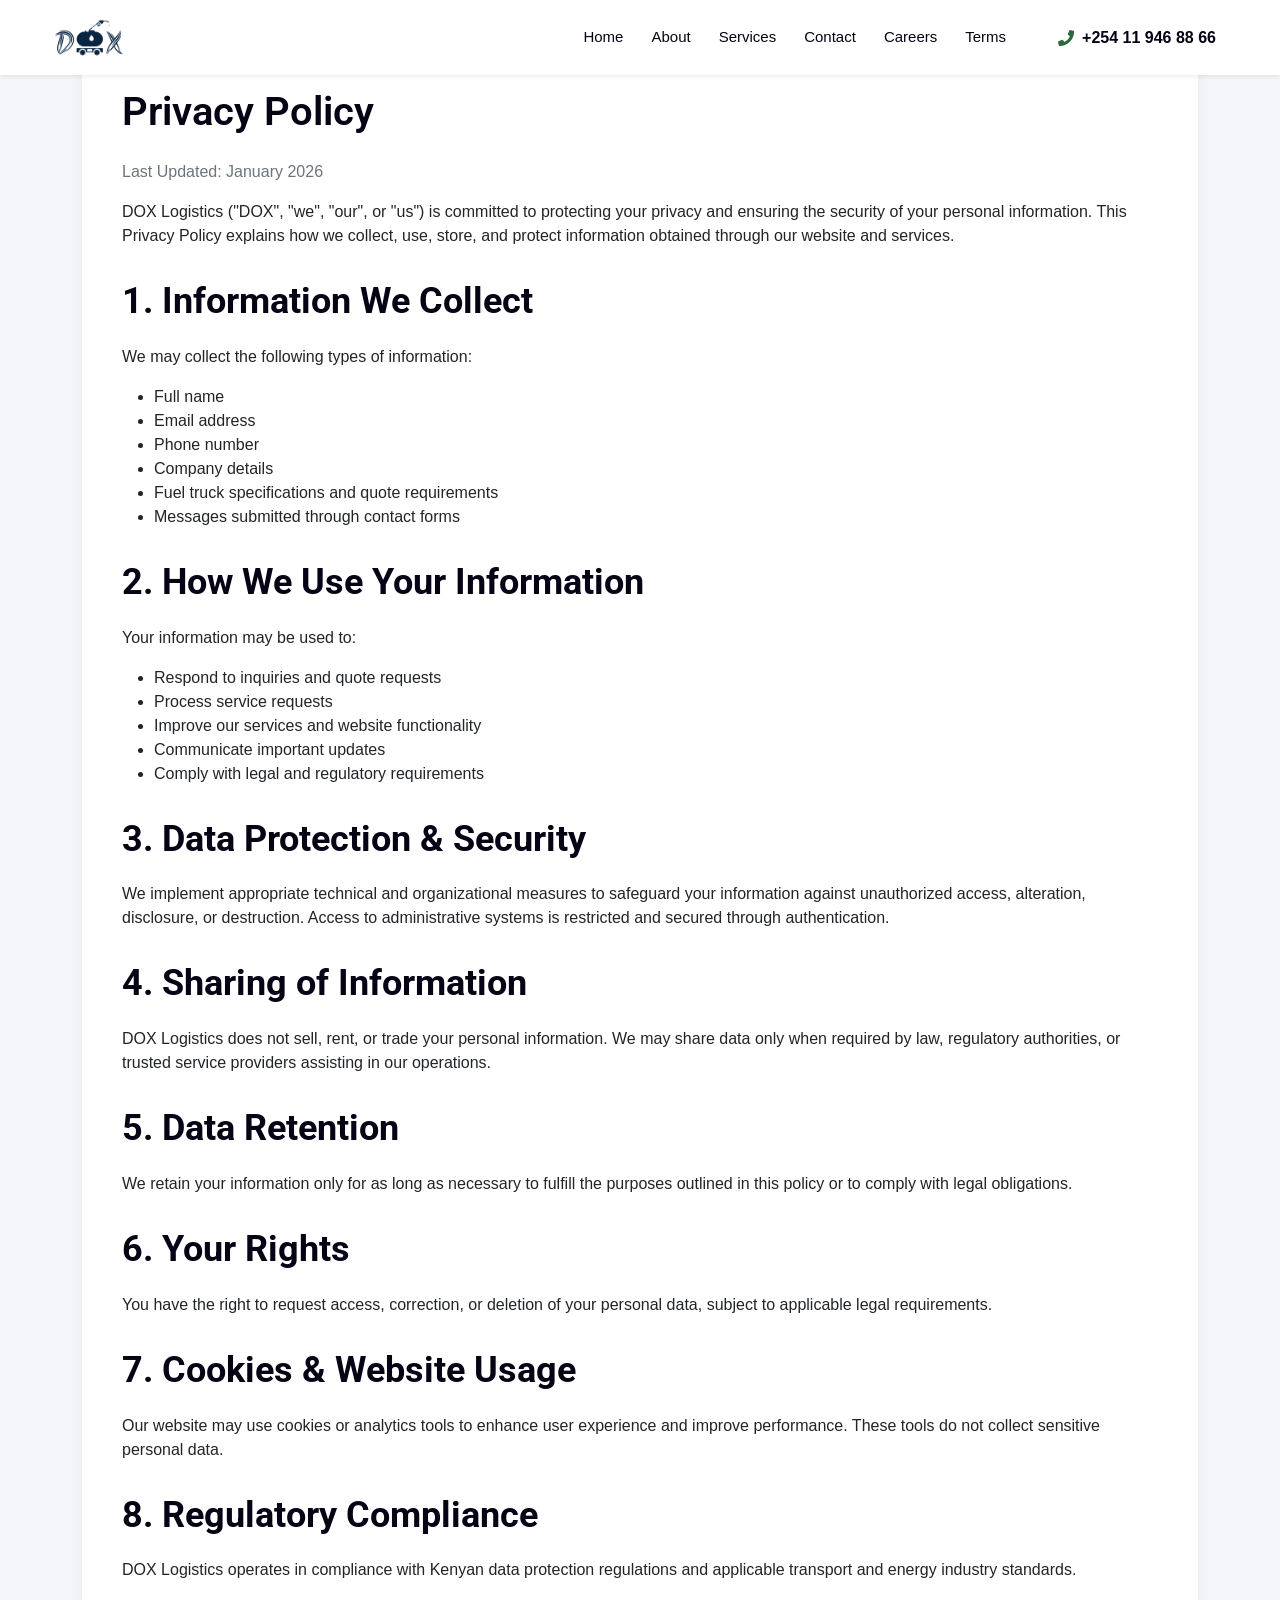
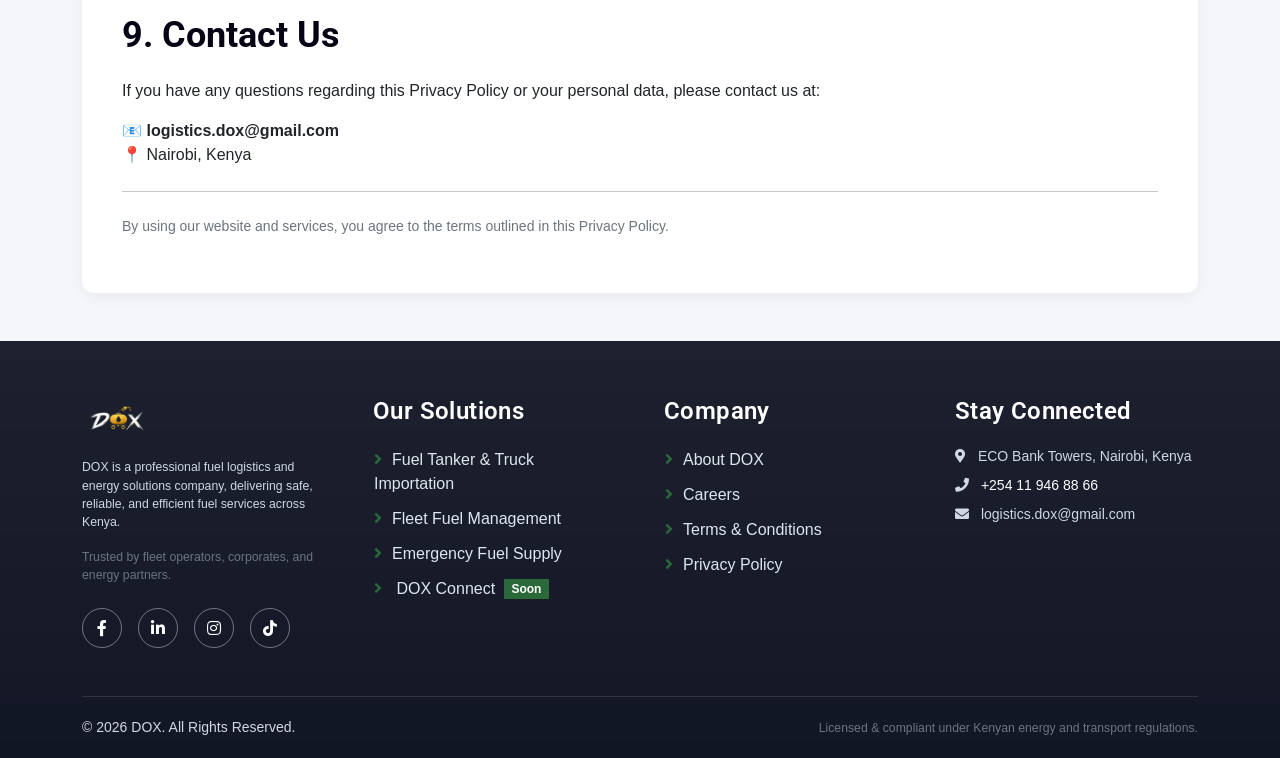
<file: privacy.html>
<!DOCTYPE html>
<html lang="en">
<head>
<meta charset="UTF-8">
<title>Privacy Policy | DOX Logistics</title>
<meta name="viewport" content="width=device-width, initial-scale=1.0">

<link href="css/bootstrap.min.css" rel="stylesheet">
<head>
<meta charset="UTF-8">
<meta name="viewport" content="width=device-width, initial-scale=1.0">
<title>Careers | DOX Logistics</title>
<link href="css/bootstrap.min.css" rel="stylesheet">
<link rel="stylesheet" href="https://cdnjs.cloudflare.com/ajax/libs/font-awesome/6.5.0/css/all.min.css">

<style>
body { background: #f4f6f9; }
.job-card { border-left: 4px solid #0d6efd; transition: transform 0.2s; }
.job-card:hover { transform: translateY(-5px); box-shadow: 0 5px 15px rgba(0,0,0,0.1);}
.job-title { font-weight: 600; font-size: 1.2rem; }
.job-meta { font-size: 0.9rem; color: #6c757d; }
.apply-btn { transition: all 0.2s; }
.apply-btn:hover { transform: translateY(-2px); }
</style>
 <!-- Favicon -->
    <link href="img/DOX favicon.png" rel="icon">
        <link rel="stylesheet" href="https://cdnjs.cloudflare.com/ajax/libs/font-awesome/6.5.0/css/all.min.css">


    <!-- Google Web Fonts -->
    <link rel="preconnect" href="https://fonts.googleapis.com">
    <link rel="preconnect" href="https://fonts.gstatic.com" crossorigin>
    <link href="https://fonts.googleapis.com/css2?family=Inter:wght@400;600&family=Roboto:wght@500;700&display=swap" rel="stylesheet">

    <!-- Icon Font Stylesheet -->
    <link href="https://cdnjs.cloudflare.com/ajax/libs/font-awesome/5.10.0/css/all.min.css" rel="stylesheet">
    <link href="https://cdn.jsdelivr.net/npm/bootstrap-icons@1.4.1/font/bootstrap-icons.css" rel="stylesheet">

    <!-- Libraries Stylesheet -->
    <link href="lib/animate/animate.min.css" rel="stylesheet">
    <link href="lib/owlcarousel/assets/owl.carousel.min.css" rel="stylesheet">

    <!-- Customized Bootstrap Stylesheet -->
    <link href="css/bootstrap.min.css" rel="stylesheet">

    <!-- Template Stylesheet -->
    <link href="css/style.css" rel="stylesheet">
</head>
<style>
body {
    background: #f4f6f9;
    font-family: 'Segoe UI', sans-serif;
}

.privacy-section {
    background: #fff;
    padding: 40px;
    border-radius: 12px;
    box-shadow: 0 4px 15px rgba(0,0,0,0.05);
}

h1, h4 {
    font-weight: 600;
}

.section-title {
    margin-top: 30px;
}

.footer-note {
    font-size: 14px;
    color: #6c757d;
}
</style>
</head>

<body>

<!-- NAVBAR -->
<!-- Navbar Start -->
<nav class="navbar navbar-expand-lg bg-white navbar-light shadow-sm fixed-top p-0">
    <div class="container-fluid px-4 px-lg-5">
        <!-- Brand / Logo -->
        <a href="index.html" class="navbar-brand d-flex align-items-center">
            <img src="img/DOX LOGO.png" alt="DOX Logo" class="navbar-logo" style="height:50px;">
        </a>

        <!-- Toggler -->
        <button type="button" class="navbar-toggler" data-bs-toggle="collapse" data-bs-target="#navbarCollapse">
            <span class="navbar-toggler-icon"></span>
        </button>

        <!-- Navbar Links -->
        <div class="collapse navbar-collapse" id="navbarCollapse">
            <div class="navbar-nav ms-auto align-items-lg-center">
                <a href="index.html" class="nav-item nav-link">Home</a>
                <a href="index.html#about" class="nav-item nav-link">About</a>
                <a href="service.html" class="nav-item nav-link">Services</a>
                <a href="contact.html" class="nav-item nav-link">Contact</a>
                <a href="careers.html" class="nav-item nav-link">Careers</a>
                <a href="terms.html" class="nav-item nav-link">Terms</a>
            </div>

            <!-- Phone CTA and Admin Button -->
            <div class="d-none d-lg-flex align-items-center ms-4">
                <i class="fa fa-phone text-primary me-2"></i>
                <a href="tel:+254119468866" class="fw-bold text-dark text-decoration-none me-3">
                    +254 11 946 88 66
                </a>
            </div>
           
        </div>
    </div>
</nav>

<div class="container my-5">
    <div class="privacy-section">

        <h1 class="mb-4">Privacy Policy</h1>
        <p class="text-muted">Last Updated: January 2026</p>

        <p>
            DOX Logistics ("DOX", "we", "our", or "us") is committed to protecting 
            your privacy and ensuring the security of your personal information. 
            This Privacy Policy explains how we collect, use, store, and protect 
            information obtained through our website and services.
        </p>

        <!-- Section 1 -->
        <h4 class="section-title">1. Information We Collect</h4>
        <p>We may collect the following types of information:</p>
        <ul>
            <li>Full name</li>
            <li>Email address</li>
            <li>Phone number</li>
            <li>Company details</li>
            <li>Fuel truck specifications and quote requirements</li>
            <li>Messages submitted through contact forms</li>
        </ul>

        <!-- Section 2 -->
        <h4 class="section-title">2. How We Use Your Information</h4>
        <p>Your information may be used to:</p>
        <ul>
            <li>Respond to inquiries and quote requests</li>
            <li>Process service requests</li>
            <li>Improve our services and website functionality</li>
            <li>Communicate important updates</li>
            <li>Comply with legal and regulatory requirements</li>
        </ul>

        <!-- Section 3 -->
        <h4 class="section-title">3. Data Protection & Security</h4>
        <p>
            We implement appropriate technical and organizational measures to 
            safeguard your information against unauthorized access, alteration, 
            disclosure, or destruction. Access to administrative systems is 
            restricted and secured through authentication.
        </p>

        <!-- Section 4 -->
        <h4 class="section-title">4. Sharing of Information</h4>
        <p>
            DOX Logistics does not sell, rent, or trade your personal information. 
            We may share data only when required by law, regulatory authorities, 
            or trusted service providers assisting in our operations.
        </p>

        <!-- Section 5 -->
        <h4 class="section-title">5. Data Retention</h4>
        <p>
            We retain your information only for as long as necessary to fulfill 
            the purposes outlined in this policy or to comply with legal obligations.
        </p>

        <!-- Section 6 -->
        <h4 class="section-title">6. Your Rights</h4>
        <p>
            You have the right to request access, correction, or deletion of your 
            personal data, subject to applicable legal requirements.
        </p>

        <!-- Section 7 -->
        <h4 class="section-title">7. Cookies & Website Usage</h4>
        <p>
            Our website may use cookies or analytics tools to enhance user experience 
            and improve performance. These tools do not collect sensitive personal data.
        </p>

        <!-- Section 8 -->
        <h4 class="section-title">8. Regulatory Compliance</h4>
        <p>
            DOX Logistics operates in compliance with Kenyan data protection 
            regulations and applicable transport and energy industry standards.
        </p>

        <!-- Section 9 -->
        <h4 class="section-title">9. Contact Us</h4>
        <p>
            If you have any questions regarding this Privacy Policy or your personal data,
            please contact us at:
        </p>

        <p>
            📧 <strong>logistics.dox@gmail.com</strong><br>
            📍 Nairobi, Kenya
        </p>

        <hr class="my-4">

        <p class="footer-note">
            By using our website and services, you agree to the terms outlined in this Privacy Policy.
        </p>

    </div>
</div>

<!-- Footer Start -->
<div class="container-fluid footer pt-5 mt-5">
    <div class="container py-2">
        <div class="row g-5">

            <!-- Brand & About -->
            <div class="col-lg-3 col-md-6">
                <img src="img/dox new white logo.png" alt="DOX Logo" class="footer-logo mb-3">

                <p class="small">
                    DOX is a professional fuel logistics and energy solutions company,
                    delivering safe, reliable, and efficient fuel services across Kenya.
                </p>

                <p class="small text-muted">
                    Trusted by fleet operators, corporates, and energy partners.
                </p>

                <div class="d-flex pt-2 gap-2">
   
    <a class="btn btn-social" href="https://www.facebook.com/share/1E1GxJadZV/" target="_blank">
        <i class="fab fa-facebook-f"></i>
    </a>
    <a class="btn btn-social" href="https://www.linkedin.com/in/dox-logistics-4aa69a3b1?utm_source=share_via&utm_content=profile&utm_medium=member_android" target="_blank">
        <i class="fab fa-linkedin-in"></i>
    </a>
    <a class="btn btn-social" href="https://www.instagram.com/dox_logistics?igsh=MWZtZmhnOXkwbGQwMA==" target="_blank">
        <i class="fab fa-instagram"></i>
    </a>
   <a class="btn btn-social" href="https://www.tiktok.com/@dox_logistics?_r=1&_t=ZS-944zDDizCrK" target="_blank">
        <i class="fab fa-tiktok"></i>
    </a>
</div>
            </div>

            <!-- Solutions -->
            <div class="col-lg-3 col-md-6">
                <h4 class="footer-title">Our Solutions</h4>
                <a class="btn btn-link" href="service.html#fuel-import">Fuel Tanker & Truck Importation</a>
                <a class="btn btn-link" href="service.html#fleet-management">Fleet Fuel Management</a>
                <a class="btn btn-link" href="contact.html">Emergency Fuel Supply</a>
                <a class="btn btn-link coming-soon-link" href="#">
    DOX Connect <span class="badge bg-primary ms-1">Soon</span>
</a>
            </div>
<script>
document.querySelectorAll('.coming-soon-link').forEach(link => {
    link.addEventListener('click', function(e) {
        e.preventDefault();
        alert("DOX Connect is launching soon. Stay tuned!");
    });
});
</script>
            <!-- Company -->
            <div class="col-lg-3 col-md-6">
                <h4 class="footer-title">Company</h4>
                <a class="btn btn-link" href="index.html#about">About DOX</a>
                <a class="btn btn-link" href="careers.html">Careers</a>
                <a class="btn btn-link" href="terms.html">Terms & Conditions</a>
                <a class="btn btn-link" href="privacy.html">Privacy Policy</a>
            </div>

            <!-- Contact & Newsletter -->
            <div class="col-lg-3 col-md-6">
                <h4 class="footer-title">Stay Connected</h4>

                <p class="mb-2">
                    <i class="fa fa-map-marker-alt me-2"></i>
                    ECO Bank Towers, Nairobi, Kenya
                </p>
                <p class="mb-2">
                    <i class="fa fa-phone me-2"></i>
                    <a href="tel:0708003424" class="footer-link">+254 11 946 88 66</a>
                </p>
                <p class="mb-3">
                    <i class="fa fa-envelope me-2"></i>
                    logistics.dox@gmail.com
                </p>

               
            </div>

        </div>
    </div>

    <!-- Footer Bottom -->
    <div class="container">
        <div class="footer-bottom">
            <div class="row align-items-center">
                <div class="col-md-6 text-center text-md-start mb-3 mb-md-0">
                    © <span id="year"></span> DOX. All Rights Reserved.
                </div>
                <div class="col-md-6 text-center text-md-end small text-muted">
                    Licensed & compliant under Kenyan energy and transport regulations.
                </div>
            </div>
        </div>
    </div>
</div>
<!-- Footer End -->

<script>
document.getElementById("year").textContent = new Date().getFullYear();
</script>

</body>
</html>
</file>
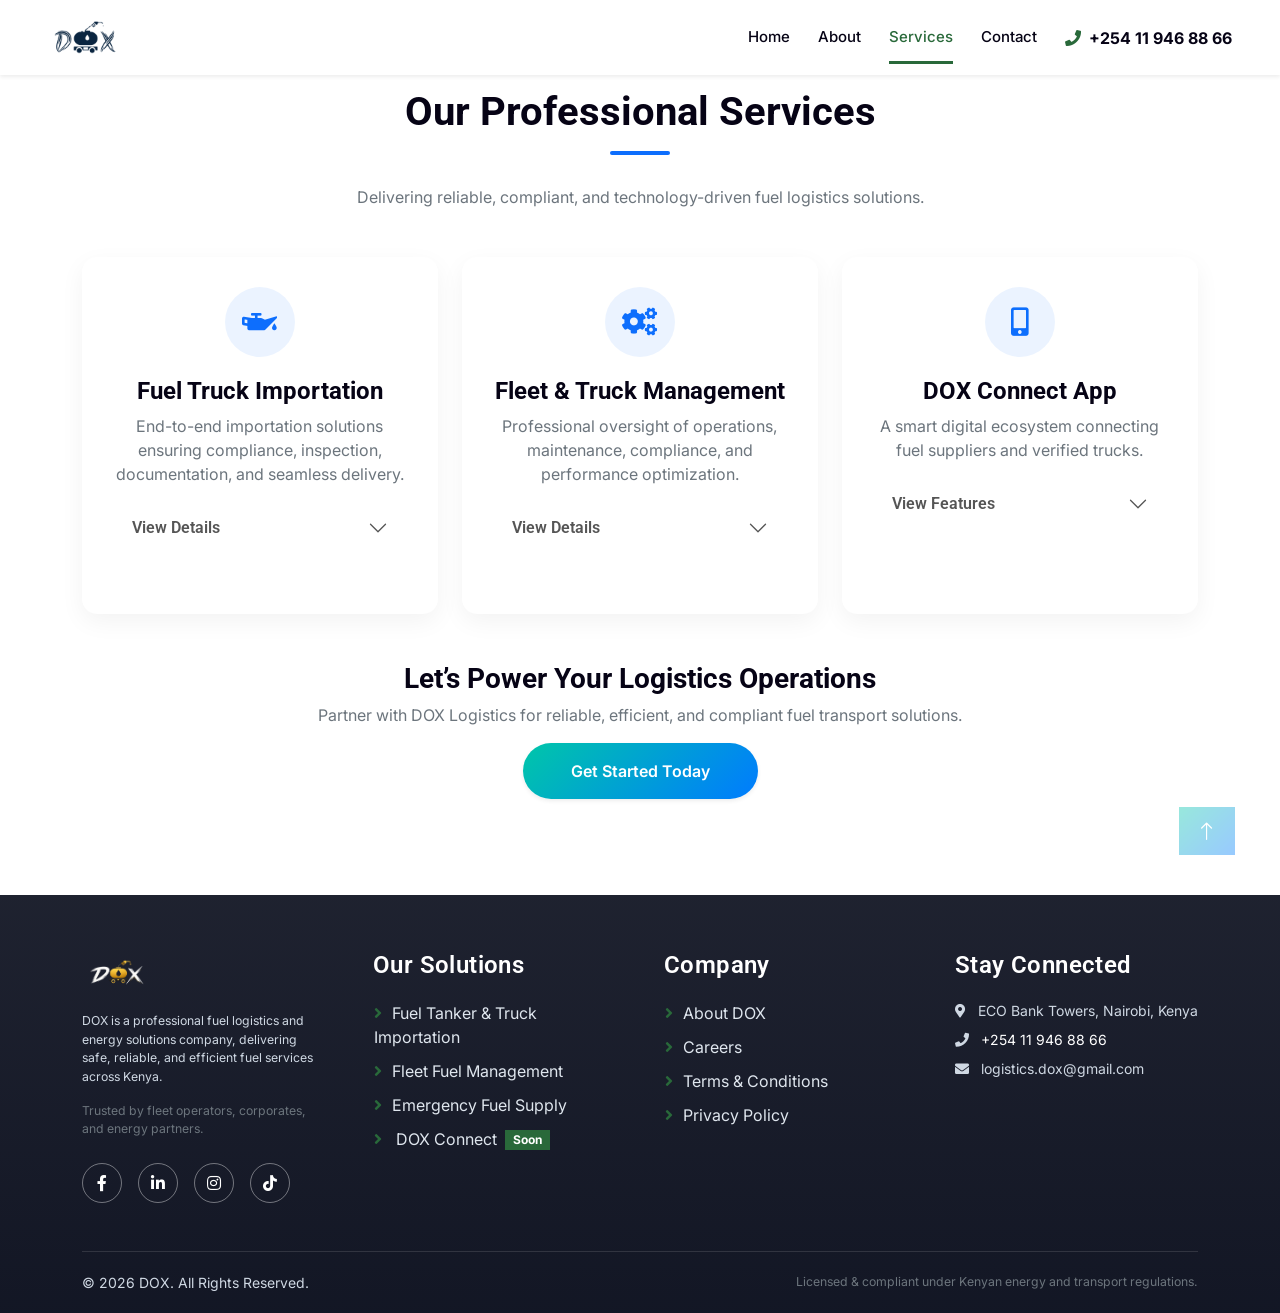
<file: service.html>
<!DOCTYPE html>
<html lang="en" data-bs-theme="light">
<head>
    <meta charset="utf-8">
    <title>Services | DOX Logistics</title>
    <meta content="width=device-width, initial-scale=1.0" name="viewport">
    <meta content="" name="keywords">
    <meta content="" name="description">
    <meta name="color-scheme" content="light">


    <!-- Favicon -->
    <link href="img/DOX favicon.png" rel="icon">
        <link rel="stylesheet" href="https://cdnjs.cloudflare.com/ajax/libs/font-awesome/6.5.0/css/all.min.css">


    <!-- Google Web Fonts -->
    <link rel="preconnect" href="https://fonts.googleapis.com">
    <link rel="preconnect" href="https://fonts.gstatic.com" crossorigin>
    <link href="https://fonts.googleapis.com/css2?family=Inter:wght@400;600&family=Roboto:wght@500;700&display=swap" rel="stylesheet">

    <!-- Icon Font Stylesheet -->
    <link href="https://cdnjs.cloudflare.com/ajax/libs/font-awesome/5.10.0/css/all.min.css" rel="stylesheet">
    <link href="https://cdn.jsdelivr.net/npm/bootstrap-icons@1.4.1/font/bootstrap-icons.css" rel="stylesheet">

    <!-- Libraries Stylesheet -->
    <link href="lib/animate/animate.min.css" rel="stylesheet">
    <link href="lib/owlcarousel/assets/owl.carousel.min.css" rel="stylesheet">

    <!-- Customized Bootstrap Stylesheet -->
    <link href="css/bootstrap.min.css" rel="stylesheet">

    <!-- Template Stylesheet -->
    <link href="css/style.css" rel="stylesheet">
</head>

<body>
    <!-- Spinner Start -->
    <div id="spinner" class="show bg-white position-fixed translate-middle w-100 vh-100 top-50 start-50 d-flex align-items-center justify-content-center">
        <div class="spinner-grow text-primary" style="width: 3rem; height: 3rem;" role="status">
            <span class="sr-only">Loading...</span>
        </div>
    </div>
    <!-- Spinner End -->


     <!-- Navbar Start -->
<nav class="navbar navbar-expand-lg bg-white navbar-light shadow-sm fixed-top p-0">
    <a href="index.html" class="navbar-brand d-flex align-items-center px-4 px-lg-5">
        <img src="img/DOX LOGO.png" alt="DOX Logo" class="navbar-logo">
    </a>

    <button type="button" class="navbar-toggler me-4" data-bs-toggle="collapse" data-bs-target="#navbarCollapse">
        <span class="navbar-toggler-icon"></span>
    </button>

    <div class="collapse navbar-collapse" id="navbarCollapse">
        <div class="navbar-nav ms-auto p-4 p-lg-0 align-items-lg-center">
            <a href="index.html" class="nav-item nav-link">Home</a>
            <a href="index.html#about" class="nav-item nav-link">About</a>
            <a href="service.html" class="nav-item nav-link active">Services</a>
            <a href="contact.html" class="nav-item nav-link">Contact</a>
        </div>

        <!-- Call CTA -->
        <div class="d-none d-lg-flex align-items-center pe-lg-5">
            <i class="fa fa-phone text-primary me-2"></i>
            <a href="tel:0708003424" class="fw-bold text-dark text-decoration-none">
                +254 11 946 88 66
            </a>
        </div>
    </div>
</nav>
<!-- Navbar End -->


   <div class="container-xxl py-5">
<div class="container">

    <!-- Page Header -->
    <div class="text-center mb-5" style="margin-top: 40px;">
        <h1 class="fw-bold">Our Professional Services</h1>
        <div class="section-divider"></div>
        <p class="text-muted">
            Delivering reliable, compliant, and technology-driven fuel logistics solutions.
        </p>
    </div>

    <!-- Service Cards Row -->
    <div class="row g-4">

        <!-- Fuel Importation -->
        <div class="col-lg-4 col-md-6" id="fuel-import">
            <div class="service-card h-100 text-center">
                <div class="service-icon mx-auto">
                    <i class="fa fa-oil-can"></i>
                </div>
                <h4>Fuel Truck Importation</h4>
                <p class="text-muted">
                    End-to-end importation solutions ensuring compliance, inspection, 
                    documentation, and seamless delivery.
                </p>

                <!-- Expandable Content -->
                <div class="accordion mt-3" id="accordion1">
                    <div class="accordion-item border-0">
                        <h2 class="accordion-header">
                            <button class="accordion-button collapsed shadow-none"
                                type="button"
                                data-bs-toggle="collapse"
                                data-bs-target="#collapseOne">
                                View Details
                            </button>
                        </h2>
                        <div id="collapseOne"
                             class="accordion-collapse collapse"
                             data-bs-parent="#accordion1">
                            <div class="accordion-body text-start">
                                ✔ Global sourcing<br>
                                ✔ Customs clearance<br>
                                ✔ Compliance certification<br>
                                ✔ Quality inspections<br>
                                ✔ Delivery coordination
                            </div>
                        </div>
                    </div>
                </div>

            </div>
        </div>

        <!-- Fleet Management -->
        <div class="col-lg-4 col-md-6" id="fleet-management">
            <div class="service-card h-100 text-center">
                <div class="service-icon mx-auto">
                    <i class="fa fa-cogs"></i>
                </div>
                <h4>Fleet & Truck Management</h4>
                <p class="text-muted">
                    Professional oversight of operations, maintenance, compliance,
                    and performance optimization.
                </p>

                <div class="accordion mt-3" id="accordion2">
                    <div class="accordion-item border-0">
                        <h2 class="accordion-header">
                            <button class="accordion-button collapsed shadow-none"
                                type="button"
                                data-bs-toggle="collapse"
                                data-bs-target="#collapseTwo">
                                View Details
                            </button>
                        </h2>
                        <div id="collapseTwo"
                             class="accordion-collapse collapse"
                             data-bs-parent="#accordion2">
                            <div class="accordion-body text-start">
                                ✔ Driver oversight<br>
                                ✔ Preventive maintenance<br>
                                ✔ Performance analytics<br>
                                ✔ Fuel tracking<br>
                                ✔ Risk & safety management
                            </div>
                        </div>
                    </div>
                </div>

            </div>
        </div>

        <!-- DOX Connect -->
        <div class="col-lg-4 col-md-6" id="dox-connect">
            <div class="service-card h-100 text-center">
                <div class="service-icon mx-auto">
                    <i class="fa fa-mobile-alt"></i>
                </div>
                <h4>DOX Connect App</h4>
                <p class="text-muted">
                    A smart digital ecosystem connecting fuel suppliers and verified trucks.
                </p>

                <div class="accordion mt-3" id="accordion3">
                    <div class="accordion-item border-0">
                        <h2 class="accordion-header">
                            <button class="accordion-button collapsed shadow-none"
                                type="button"
                                data-bs-toggle="collapse"
                                data-bs-target="#collapseThree">
                                View Features
                            </button>
                        </h2>
                        <div id="collapseThree"
                             class="accordion-collapse collapse"
                             data-bs-parent="#accordion3">
                            <div class="accordion-body text-start">
                                ✔ Real-time tracking<br>
                                ✔ Smart dispatch<br>
                                ✔ Digital order management<br>
                                ✔ Verified driver database<br>
                                ✔ Transparent reporting
                            </div>
                        </div>
                    </div>
                </div>

            </div>
        </div>

    </div>

    <!-- Strong CTA Section -->
    <div class="text-center mt-5">
        <h3 class="fw-bold">Let’s Power Your Logistics Operations</h3>
        <p class="text-muted">
            Partner with DOX Logistics for reliable, efficient, and compliant fuel transport solutions.
        </p>
        <a href="contact.html" class="btn btn-primary px-5 py-3 rounded-pill shadow-sm">
            Get Started Today
        </a>
    </div>

</div>
</div>



     <!-- Footer Start -->
<div class="container-fluid footer pt-5 mt-5">
    <div class="container py-2">
        <div class="row g-5">

            <!-- Brand & About -->
            <div class="col-lg-3 col-md-6">
                <img src="img/dox new white logo.png" alt="DOX Logo" class="footer-logo mb-3">

                <p class="small">
                    DOX is a professional fuel logistics and energy solutions company,
                    delivering safe, reliable, and efficient fuel services across Kenya.
                </p>

                <p class="small text-muted">
                    Trusted by fleet operators, corporates, and energy partners.
                </p>

               <div class="d-flex pt-2 gap-2">
    
    <a class="btn btn-social" href="https://www.facebook.com/share/1E1GxJadZV/" target="_blank">
        <i class="fab fa-facebook-f"></i>
    </a>
    <a class="btn btn-social" href="https://www.linkedin.com/in/dox-logistics-4aa69a3b1?utm_source=share_via&utm_content=profile&utm_medium=member_android" target="_blank">
        <i class="fab fa-linkedin-in"></i>
    </a>
    <a class="btn btn-social" href="https://www.instagram.com/dox_logistics?igsh=MWZtZmhnOXkwbGQwMA==" target="_blank">
        <i class="fab fa-instagram"></i>
    </a>
   <a class="btn btn-social" href="https://www.tiktok.com/@dox_logistics?_r=1&_t=ZS-944zDDizCrK" target="_blank">
        <i class="fab fa-tiktok"></i>
    </a>
</div>
            </div>

            <!-- Solutions -->
            <div class="col-lg-3 col-md-6">
                <h4 class="footer-title">Our Solutions</h4>
                <a class="btn btn-link" href="service.html#fuel-import">Fuel Tanker & Truck Importation</a>
                <a class="btn btn-link" href="service.html#fleet-management">Fleet Fuel Management</a>
                <a class="btn btn-link" href="contact.html">Emergency Fuel Supply</a>
                <a class="btn btn-link coming-soon-link" href="service.html#dox-connect">
    DOX Connect <span class="badge bg-primary ms-1">Soon</span>
</a>
            </div>
<script>
document.querySelectorAll('.coming-soon-link').forEach(link => {
    link.addEventListener('click', function(e) {
        e.preventDefault();
        alert("DOX Connect is launching soon. Stay tuned!");
    });
});
</script>
            <!-- Company -->
            <div class="col-lg-3 col-md-6">
                <h4 class="footer-title">Company</h4>
                <a class="btn btn-link" href="index.html#about">About DOX</a>
                <a class="btn btn-link" href="careers.html">Careers</a>
                <a class="btn btn-link" href="terms.html">Terms & Conditions</a>
                <a class="btn btn-link" href="privacy.html">Privacy Policy</a>
            </div>

            <!-- Contact & Newsletter -->
            <div class="col-lg-3 col-md-6">
                <h4 class="footer-title">Stay Connected</h4>

                <p class="mb-2">
                    <i class="fa fa-map-marker-alt me-2"></i>
                    ECO Bank Towers, Nairobi, Kenya
                </p>
                <p class="mb-2">
                    <i class="fa fa-phone me-2"></i>
                    <a href="tel:0708003424" class="footer-link">+254 11 946 88 66</a>
                </p>
                <p class="mb-3">
                    <i class="fa fa-envelope me-2"></i>
                    logistics.dox@gmail.com
                </p>

            
            </div>

        </div>
    </div>

    <!-- Footer Bottom -->
    <div class="container">
        <div class="footer-bottom">
            <div class="row align-items-center">
                <div class="col-md-6 text-center text-md-start mb-3 mb-md-0">
                    © <span id="year"></span> DOX. All Rights Reserved.
                </div>
                <div class="col-md-6 text-center text-md-end small text-muted">
                    Licensed & compliant under Kenyan energy and transport regulations.
                </div>
            </div>
        </div>
    </div>
</div>
<!-- Footer End -->


    <!-- Back to Top -->
    <a href="#" class="btn btn-lg btn-primary btn-lg-square rounded-0 back-to-top"><i class="bi bi-arrow-up"></i></a>


    <!-- JavaScript Libraries -->
    <script src="https://code.jquery.com/jquery-3.6.0.min.js"></script>
    <script src="https://cdn.jsdelivr.net/npm/bootstrap@5.0.0/dist/js/bootstrap.bundle.min.js"></script>
    <script src="lib/wow/wow.min.js"></script>
    <script src="lib/easing/easing.min.js"></script>
    <script src="lib/waypoints/waypoints.min.js"></script>
    <script src="lib/owlcarousel/owl.carousel.min.js"></script>
        <script>document.getElementById("year").textContent = new Date().getFullYear();</script>


    <!-- Template Javascript -->
    <script src="js/main.js"></script>

    <!-- Tlight mode -->
<script>
    document.documentElement.setAttribute("data-bs-theme", "light");
</script>

<script>
document.addEventListener("DOMContentLoaded", function () {

    const hash = window.location.hash;

    if (hash) {
        const targetSection = document.querySelector(hash);

        if (targetSection) {

            // Smooth scroll to section
            setTimeout(() => {
                targetSection.scrollIntoView({ behavior: "smooth", block: "start" });
            }, 300);

            // Find the accordion collapse inside this section
            const collapseElement = targetSection.querySelector(".accordion-collapse");

            if (collapseElement) {
                new bootstrap.Collapse(collapseElement, {
                    toggle: true
                });
            }
        }
    }

});
</script>

</body>

</html>
</file>
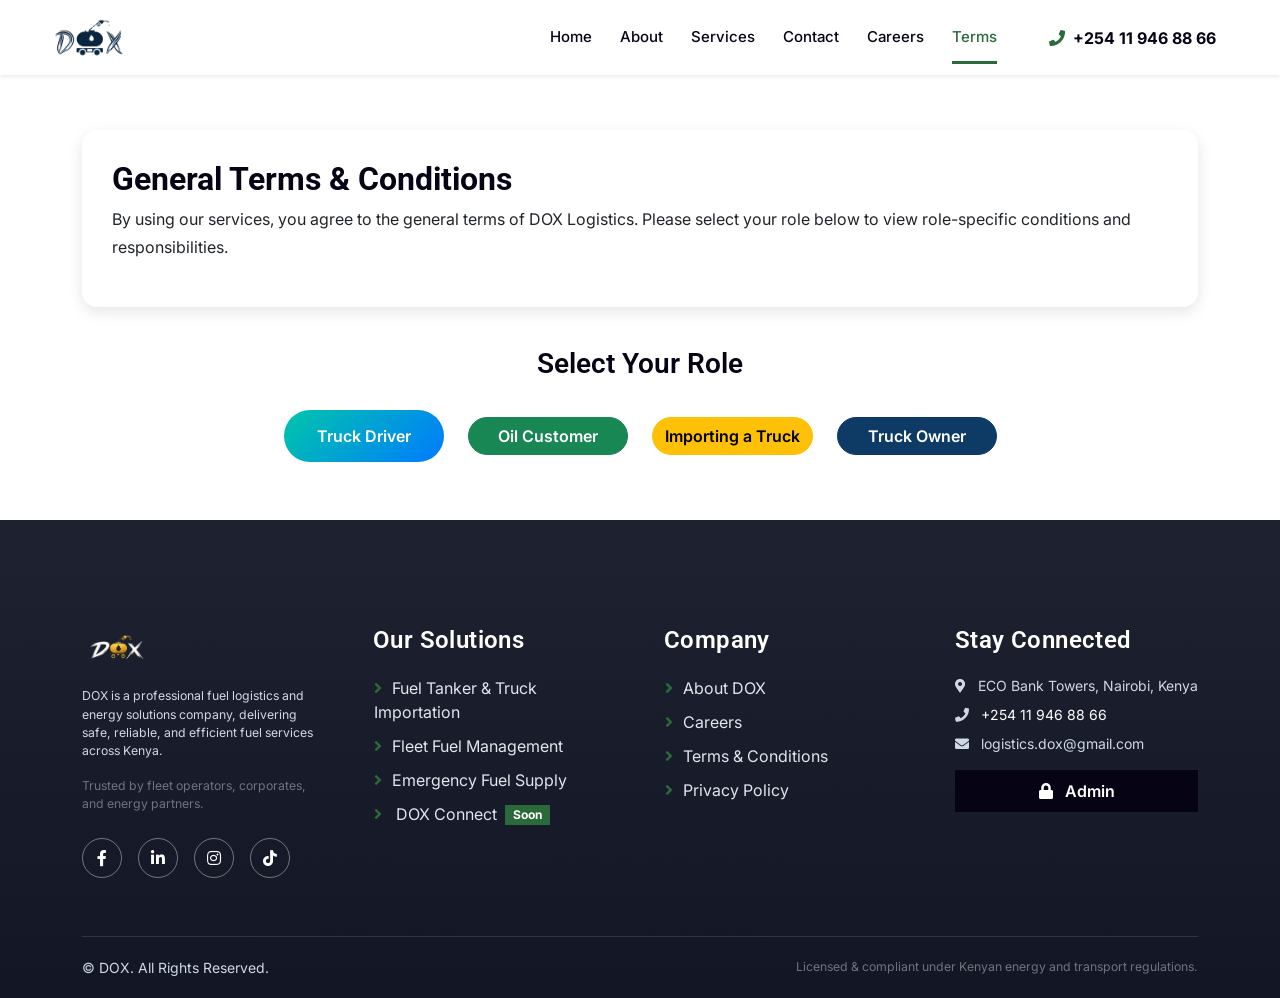
<file: terms.html>
<!DOCTYPE html>
<html lang="en">
<head>
<meta charset="UTF-8">
<meta name="viewport" content="width=device-width, initial-scale=1.0">
<title>Terms & Conditions | DOX Logistics</title>
<link href="css/bootstrap.min.css" rel="stylesheet">
<link rel="stylesheet" href="https://cdnjs.cloudflare.com/ajax/libs/font-awesome/6.5.0/css/all.min.css">
    <link rel="stylesheet" href="https://cdnjs.cloudflare.com/ajax/libs/font-awesome/6.5.0/css/all.min.css">

<style>
body { background: #f4f6f9; font-family: 'Segoe UI', sans-serif; }
.header {
    background: #0d6efd;
    color: white;
    padding: 80px 20px;
    text-align: center;
    border-bottom-left-radius: 30px;
    border-bottom-right-radius: 30px;
}
.header h1 { font-weight: 700; font-size: 2.5rem; }
.header p { font-size: 1.1rem; margin-top: 10px; }

.container { max-width: 900px; margin-top: 50px; }

.terms-box {
    background: white;
    padding: 30px;
    border-radius: 15px;
    box-shadow: 0 5px 15px rgba(0,0,0,0.1);
    margin-bottom: 40px;
    line-height: 1.7;
    transition: all 0.3s;
}

.role-selection {
    text-align: center;
    margin-top: 30px;
}

.role-selection h3 {
    font-weight: 600;
    margin-bottom: 20px;
}

.role-selection button {
    margin: 10px;
    min-width: 160px;
    border-radius: 50px;
    font-weight: 600;
    transition: all 0.2s;
}

.role-selection button:hover {
    transform: translateY(-3px);
    box-shadow: 0 4px 12px rgba(0,0,0,0.15);
}

.role-title {
    font-size: 1.5rem;
    font-weight: 600;
    margin-bottom: 15px;
    color: #0d6efd;
}
</style>
 <!-- Favicon -->
    <link href="img/DOX favicon.png" rel="icon">

    <!-- Google Web Fonts -->
    <link rel="preconnect" href="https://fonts.googleapis.com">
    <link rel="preconnect" href="https://fonts.gstatic.com" crossorigin>
    <link href="https://fonts.googleapis.com/css2?family=Inter:wght@400;600&family=Roboto:wght@500;700&display=swap" rel="stylesheet">

    <!-- Icon Font Stylesheet -->
    <link href="https://cdnjs.cloudflare.com/ajax/libs/font-awesome/5.10.0/css/all.min.css" rel="stylesheet">
    <link href="https://cdn.jsdelivr.net/npm/bootstrap-icons@1.4.1/font/bootstrap-icons.css" rel="stylesheet">

    <!-- Libraries Stylesheet -->
    <link href="lib/animate/animate.min.css" rel="stylesheet">
    <link href="lib/owlcarousel/assets/owl.carousel.min.css" rel="stylesheet">

    <!-- Customized Bootstrap Stylesheet -->
    <link href="css/bootstrap.min.css" rel="stylesheet">

    <!-- Template Stylesheet -->
    <link href="css/style.css" rel="stylesheet">
</head>

<body>

<!-- Header -->
<!-- Navbar Start -->
<nav class="navbar navbar-expand-lg bg-white navbar-light shadow-sm fixed-top p-0">
    <div class="container-fluid px-4 px-lg-5">
        <!-- Brand / Logo -->
        <a href="index.html" class="navbar-brand d-flex align-items-center">
            <img src="img/DOX LOGO.png" alt="DOX Logo" class="navbar-logo" style="height:50px;">
        </a>

        <!-- Toggler -->
        <button type="button" class="navbar-toggler" data-bs-toggle="collapse" data-bs-target="#navbarCollapse">
            <span class="navbar-toggler-icon"></span>
        </button>

        <!-- Navbar Links -->
        <div class="collapse navbar-collapse" id="navbarCollapse">
            <div class="navbar-nav ms-auto align-items-lg-center">
                <a href="index.html" class="nav-item nav-link">Home</a>
                <a href="index.html#about" class="nav-item nav-link">About</a>
                <a href="service.html" class="nav-item nav-link">Services</a>
                <a href="contact.html" class="nav-item nav-link">Contact</a>
                <a href="careers.html" class="nav-item nav-link">Careers</a>
                <a href="terms.html" class="nav-item nav-link active">Terms</a>
            </div>

            <!-- Phone CTA and Admin Button -->
            <div class="d-none d-lg-flex align-items-center ms-4">
                <i class="fa fa-phone text-primary me-2"></i>
                <a href="tel:+254119468866" class="fw-bold text-dark text-decoration-none me-3">
                    +254 11 946 88 66
                </a>
            </div>
        </div>
    </div>
</nav>
<!-- Navbar End -->

<!-- Optional: Add spacing so content below navbar isn't hidden -->
<div style="height:80px;"></div>


<!-- Terms Section -->
<div class="container">
    <div id="termsBox" class="terms-box">
        <h2>General Terms & Conditions</h2>
        <p>By using our services, you agree to the general terms of DOX Logistics. Please select your role below to view role-specific conditions and responsibilities.</p>
    </div>

    <!-- Role Selection -->
    <div class="role-selection">
        <h3>Select Your Role</h3>
        <button class="btn btn-primary" onclick="showRole('Truck Driver')">Truck Driver</button>
        <button class="btn btn-success" onclick="showRole('Oil Customer')">Oil Customer</button>
        <button class="btn btn-warning" onclick="showRole('Importing a Truck')">Importing a Truck</button>
        <button class="btn btn-danger" onclick="showRole('Truck Owner')">Truck Owner</button>
    </div>
</div>

<script>
// Role-specific content
const roleContent = {
    "Truck Driver": `
        <div class="role-title">Truck Driver Terms</div>
        <ul>
            <li>Must follow all traffic and safety regulations.</li>
            <li>Responsible for cargo safety during transportation.</li>
            <li>Report any incidents immediately to DOX Logistics.</li>
            <li>Must hold a valid commercial driving license.</li>
        </ul>
    `,
    "Oil Customer": `
        <div class="role-title">Oil Customer Terms</div>
        <ul>
            <li>Provide accurate fuel requirements and delivery details.</li>
            <li>Payments must be completed as per invoice schedule.</li>
            <li>Report any discrepancies in fuel delivery immediately.</li>
            <li>Comply with safety and storage regulations.</li>
        </ul>
    `,
    "Importing a Truck": `
        <div class="role-title">Truck Importer Terms</div>
        <ul>
            <li>Ensure all import documentation is complete and legal.</li>
            <li>Responsible for customs duties and compliance.</li>
            <li>DOX Logistics is not liable for delays caused by import authorities.</li>
            <li>Maintain valid insurance for imported vehicles.</li>
        </ul>
    `,
    "Truck Owner": `
        <div class="role-title">Truck Owner Terms</div>
        <ul>
            <li>Maintain your vehicles in good working condition.</li>
            <li>Ensure registration, insurance, and licensing are up to date.</li>
            <li>Comply with all fleet and safety regulations.</li>
            <li>Provide accurate vehicle information to DOX Logistics.</li>
        </ul>
    `
};

// Function to display content based on role
function showRole(role) {
    const termsBox = document.getElementById('termsBox');
    termsBox.innerHTML = roleContent[role];
    termsBox.scrollIntoView({ behavior: "smooth" });
}
</script>


<!-- Footer Start -->
<div class="container-fluid footer pt-5 mt-5">
    <div class="container py-2">
        <div class="row g-5">

            <!-- Brand & About -->
            <div class="col-lg-3 col-md-6">
                <img src="img/dox new white logo.png" alt="DOX Logo" class="footer-logo mb-3">

                <p class="small">
                    DOX is a professional fuel logistics and energy solutions company,
                    delivering safe, reliable, and efficient fuel services across Kenya.
                </p>

                <p class="small text-muted">
                    Trusted by fleet operators, corporates, and energy partners.
                </p>

                <div class="d-flex pt-2 gap-2">
   
    <a class="btn btn-social" href="https://www.facebook.com/share/1E1GxJadZV/" target="_blank">
        <i class="fab fa-facebook-f"></i>
    </a>
    <a class="btn btn-social" href="https://www.linkedin.com/in/dox-logistics-4aa69a3b1?utm_source=share_via&utm_content=profile&utm_medium=member_android" target="_blank">
        <i class="fab fa-linkedin-in"></i>
    </a>
    <a class="btn btn-social" href="https://www.instagram.com/dox_logistics?igsh=MWZtZmhnOXkwbGQwMA==" target="_blank">
        <i class="fab fa-instagram"></i>
    </a>
   <a class="btn btn-social" href="https://www.tiktok.com/@dox_logistics?_r=1&_t=ZS-944zDDizCrK" target="_blank">
        <i class="fab fa-tiktok"></i>
    </a>
</div>

            </div>

            <!-- Solutions -->
            <div class="col-lg-3 col-md-6">
                <h4 class="footer-title">Our Solutions</h4>
                <a class="btn btn-link" href="service.html#fuel-import">Fuel Tanker & Truck Importation</a>
                <a class="btn btn-link" href="service.html#fleet-management">Fleet Fuel Management</a>
                <a class="btn btn-link" href="contact.html">Emergency Fuel Supply</a>
                <a class="btn btn-link coming-soon-link" href="service.html#dox-connect">
    DOX Connect <span class="badge bg-primary ms-1">Soon</span>
</a>
            </div>
<script>
document.querySelectorAll('.coming-soon-link').forEach(link => {
    link.addEventListener('click', function(e) {
        e.preventDefault();
        alert("DOX Connect is launching soon. Stay tuned!");
    });
});
</script>
            <!-- Company -->
            <div class="col-lg-3 col-md-6">
                <h4 class="footer-title">Company</h4>
                <a class="btn btn-link" href="index.html#about">About DOX</a>
                <a class="btn btn-link" href="careers.html">Careers</a>
                <a class="btn btn-link" href="terms.html">Terms & Conditions</a>
                <a class="btn btn-link" href="privacy.html">Privacy Policy</a>
            </div>

            <!-- Contact & Newsletter -->
            <div class="col-lg-3 col-md-6">
                <h4 class="footer-title">Stay Connected</h4>

                <p class="mb-2">
                    <i class="fa fa-map-marker-alt me-2"></i>
                    ECO Bank Towers, Nairobi, Kenya
                </p>
                <p class="mb-2">
                    <i class="fa fa-phone me-2"></i>
                    <a href="tel:0708003424" class="footer-link">+254 11 946 88 66</a>
                </p>
                <p class="mb-3">
                    <i class="fa fa-envelope me-2"></i>
                    logistics.dox@gmail.com 
                </p>

               <div class="position-relative" style="max-width: 400px;">
    <a href="admin-login.html" 
       class="btn btn-dark w-100 py-2">
        <i class="fa fa-lock me-2"></i> Admin
    </a>
</div>
            </div>

        </div>
    </div>

    <!-- Footer Bottom -->
    <div class="container">
        <div class="footer-bottom">
            <div class="row align-items-center">
                <div class="col-md-6 text-center text-md-start mb-3 mb-md-0">
                    © <span id="year"></span> DOX. All Rights Reserved.
                </div>
                <div class="col-md-6 text-center text-md-end small text-muted">
                    Licensed & compliant under Kenyan energy and transport regulations.
                </div>
            </div>
        </div>
    </div>
</div>
<!-- Footer End -->
</body>
</html>
</file>
<file: css/style.css>
/********** Template CSS **********/
:root {
    color-scheme: light;
    --primary: #29693A;
    --secondary: #51CFED;
    --light: #F8F2F0;
    --dark: #060315;
}
@media (prefers-color-scheme: dark) {
    body {
        background-color: #ffffff !important;
        color: #000000 !important;
    }
}
body {
    background-color: #ffffff;
    color: #212529;
}
input,
textarea,
select {
    background-color: #ffffff !important;
    color: #212529 !important;
}



.fw-medium {
    font-weight: 600 !important;
}

.back-to-top {
    position: fixed;
    display: none;
    right: 45px;
    bottom: 45px;
    z-index: 99;
}


/*** Spinner ***/
#spinner {
    opacity: 0;
    visibility: hidden;
    transition: opacity .5s ease-out, visibility 0s linear .5s;
    z-index: 99999;
}

#spinner.show {
    transition: opacity .5s ease-out, visibility 0s linear 0s;
    visibility: visible;
    opacity: 1;
}


/*** Button ***/
.btn {
    font-weight: 600;
    transition: .5s;
}

.btn.btn-primary,
.btn.btn-secondary {
    color: #FFFFFF;
}

.btn-square {
    width: 38px;
    height: 38px;
}

.btn-sm-square {
    width: 32px;
    height: 32px;
}

.btn-lg-square {
    width: 48px;
    height: 48px;
}

.btn-square,
.btn-sm-square,
.btn-lg-square {
    padding: 0;
    display: flex;
    align-items: center;
    justify-content: center;
    font-weight: normal;
}

/*** Navbar ***/
.navbar {
    transition: all 0.4s ease;
    z-index: 999;
}

/* Brand */
.navbar-light .navbar-brand {
    height: 75px;
    display: flex;
    align-items: center;
}

/* Logo */
.navbar-logo {
    height: 45px;
    width: auto;
}

/* Nav links */
.navbar-light .navbar-nav .nav-link {
    position: relative;
    margin-right: 28px;
    padding: 25px 0;
    color: var(--dark);
    font-size: 15px;
    font-weight: 500;
    text-transform: none; /* cleaner, modern */
    transition: color 0.3s ease;
}

.navbar-light .navbar-nav .nav-link:hover,
.navbar-light .navbar-nav .nav-link.active {
    color: var(--primary);
}

/* hover */
.btn-primary:hover,
.btn-primary:focus {
    background-color: #0d3b66 !important;
    border-color: #0d3b66 !important;
}

/* Service Cards */
.service-card {
    background: #ffffff;
    border-radius: 15px;
    padding: 30px;
    box-shadow: 0 8px 25px rgba(0,0,0,0.05);
    transition: all 0.3s ease;
    margin-bottom: 30px;
}

.service-card:hover {
    transform: translateY(-8px);
    box-shadow: 0 15px 40px rgba(0,0,0,0.08);
}

/* Icon Circle */
.service-icon {
    width: 70px;
    height: 70px;
    background: #0d6efd15;
    border-radius: 50%;
    display: flex;
    align-items: center;
    justify-content: center;
    margin-bottom: 20px;
}

.service-icon i {
    font-size: 28px;
    color: #0d6efd;
}

/* Section Divider */
.section-divider {
    width: 60px;
    height: 4px;
    background: #0d6efd;
    margin: 15px auto 30px;
    border-radius: 10px;
}

/* Accordion mobile style */
.accordion-button {
    font-weight: 600;
}

/* Desktop underline animation */
@media (min-width: 992px) {
    .navbar-light .navbar-nav .nav-link::before {
        position: absolute;
        content: "";
        width: 0;
        height: 3px;
        bottom: 10px;
        left: 50%;
        background: var(--primary);
        transition: all 0.3s ease;
    }

    .navbar-light .navbar-nav .nav-link:hover::before,
    .navbar-light .navbar-nav .nav-link.active::before {
        width: 100%;
        left: 0;
    }
}

/* Mobile navbar */
@media (max-width: 991.98px) {
    .navbar-light .navbar-nav {
        border-top: 1px solid #eee;
    }

    .navbar-light .navbar-nav .nav-link {
        margin-right: 0;
        padding: 12px 0;
    }
}

/* Sticky animation */
.navbar-light.sticky-top {
    top: -100px;
}

.navbar-light.sticky-top.show {
    top: 0;
}


/* HERO WRAPPER */
.hero-wrapper {
    position: relative;
}

/* Carousel Item */
.header-carousel .owl-carousel-item {
    position: relative;
    height: 92vh;
    min-height: 540px;
    overflow: hidden;
}

.header-carousel .owl-carousel-item img {
    width: 100%;
    height: 100%;
    object-fit: cover;
    animation: heroZoom 14s ease-in-out infinite alternate;
}

/* Smooth cinematic zoom */
@keyframes heroZoom {
    from { transform: scale(1); }
    to { transform: scale(1.08); }
}

/* Overlay with glass blur */
.hero-overlay {
    position: absolute;
    inset: 0;
    display: flex;
    align-items: center;
    background: linear-gradient(
        100deg,
        rgba(5, 10, 25, 0.92) 0%,
        rgba(5, 10, 25, 0.75) 45%,
        rgba(5, 10, 25, 0.35) 100%
    );
    backdrop-filter: blur(4px);
}

/* Content container */
.hero-content {
    max-width: 680px;
    color: #fff;
    animation: fadeSlideUp 1.2s ease;
}
.hero-content h1 {
    color: #fff !important;
}
/* Tag label */
.hero-tag {
    display: inline-block;
    font-size: 13px;
    letter-spacing: 2px;
    text-transform: uppercase;
    background: rgba(0, 255, 200, 0.12);
    color: #2df3c5;
    padding: 6px 14px;
    border-radius: 50px;
    margin-bottom: 18px;
}

/* Headline */
.hero-content h1 {
    font-size: 3.2rem;
    font-weight: 800;
    line-height: 1.15;
    margin-bottom: 18px;
}

.hero-content h1 span {
    color: #2df3c5;
}

/* Paragraph */
.hero-content p {
    font-size: 16px;
    opacity: 0.9;
    margin-bottom: 28px;
}

/* Buttons */
.hero-buttons {
    display: flex;
    gap: 16px;
    flex-wrap: wrap;
}

.btn-primary {
    background: linear-gradient(135deg, #00c6a9, #007bff);
    border: none;
    padding: 14px 28px;
    border-radius: 40px;
    font-weight: 600;
    transition: 0.3s ease;
}

.btn-primary:hover {
    transform: translateY(-2px);
    box-shadow: 0 10px 25px rgba(0,0,0,0.25);
}

/* Outline button */
.btn-outline {
    border: 2px solid #ffffff;
    color: #ffffff;
    padding: 12px 26px;
    border-radius: 40px;
    font-weight: 600;
    transition: 0.3s ease;
}

.btn-outline:hover {
    background: #ffffff;
    color: #0a1f44;
}

/* Fade animation */
@keyframes fadeSlideUp {
    from {
        opacity: 0;
        transform: translateY(40px);
    }
    to {
        opacity: 1;
        transform: translateY(0);
    }
}

/* NAV ARROWS MODERN */
.header-carousel .owl-nav {
    position: absolute;
    right: 4%;
    top: 50%;
    transform: translateY(-50%);
}

.header-carousel .owl-nav button {
    width: 48px;
    height: 48px;
    border-radius: 50%;
    border: none;
    margin: 8px 0;
    background: rgba(255,255,255,0.15);
    color: #fff;
    font-size: 18px;
    transition: 0.3s ease;
}

.header-carousel .owl-nav button:hover {
    background: #2df3c5;
    color: #001018;
}

/* MOBILE */
@media (max-width: 768px) {
    .header-carousel .owl-carousel-item {
        height: 80vh;
    }

    .hero-content h1 {
        font-size: 2.1rem;
    }

    .hero-content p {
        font-size: 14px;
    }

    .hero-buttons {
        flex-direction: column;
        align-items: flex-start;
    }
}



/*** About Section ***/
.about-section {
    background-color: #f8f9fa;
}

.section-tag {
    display: inline-block;
    font-size: 13px;
    font-weight: 600;
    letter-spacing: 1px;
    color: var(--primary);
    text-transform: uppercase;
    margin-bottom: 12px;
}

.section-title {
    font-size: 36px;
    font-weight: 700;
    line-height: 1.3;
    margin-bottom: 20px;
}

.section-description {
    font-size: 16px;
    color: #555;
    max-width: 600px;
}

.about-image {
    border-radius: 12px;
    overflow: hidden;
    box-shadow: 0 20px 40px rgba(0,0,0,0.15);
}

.about-image img {
    object-fit: cover;
}

.about-badge {
    position: absolute;
    top: 20px;                     /* 20px from top */
    right: 20px;                   /* 20px from right */
    background: rgba(0, 40, 80, 0.9); /* Dark semi-transparent background */
    color: #fff;                   /* White text */
    padding: 10px 16px;            /* Internal spacing */
    border-radius: 30px;           /* Rounded pill shape */
    font-size: 13px;               /* Small font */
    display: flex;                 /* Flex for icon + text */
    align-items: center;           /* Vertically center icon and text */
    gap: 8px;                      /* Space between icon and text */
    z-index: 10;                   /* Ensure it stays above the image */
}

.about-feature {
    display: flex;
    gap: 15px;
    background: #ffffff;
    padding: 18px;
    border-radius: 10px;
    box-shadow: 0 10px 25px rgba(0,0,0,0.05);
    transition: all 0.3s ease;
}

.about-feature i {
    font-size: 26px;
    color: var(--primary);
}

.about-feature h6 {
    margin: 0;
    font-weight: 600;
}

.about-feature p {
    margin: 0;
    font-size: 14px;
    color: #666;
}

.about-feature:hover {
    transform: translateY(-5px);
    box-shadow: 0 15px 35px rgba(0,0,0,0.1);
}



/*** Feature ***/
@media (min-width: 992px) {
    .container.feature {
        max-width: 100% !important;
    }

    .feature-text  {
        padding-left: calc(((100% - 960px) / 2) + .75rem);
    }
}

@media (min-width: 1200px) {
    .feature-text  {
        padding-left: calc(((100% - 1140px) / 2) + .75rem);
    }
}

@media (min-width: 1400px) {
    .feature-text  {
        padding-left: calc(((100% - 1320px) / 2) + .75rem);
    }
}

/* Quote Section Enhancements */
.hero-cta-buttons {
    display: flex;
    gap: 16px;
    flex-wrap: wrap;
}

/* Mobile Fix */
@media (max-width: 576px) {
    .hero-cta-buttons {
        flex-direction: column;
    }

    .hero-cta-buttons .btn {
        width: 100%;
    }
}

#quote {
    letter-spacing: 1px;
}

.bg-light input,
.bg-light select,
.bg-light textarea {
    background: #ffffff;
}

.bg-light input::placeholder,
.bg-light textarea::placeholder {
    color: #999;
}

.bg-light .btn-primary {
    transition: all 0.3s ease;
}

.bg-light .btn-primary:hover {
    transform: translateY(-2px);
    box-shadow: 0 10px 25px rgba(0, 0, 0, 0.15);
}

/*** Service ***/
.service-item {
    box-shadow: 0 0 45px rgba(0, 0, 0, .07);
    transition: transform .3s ease, box-shadow .3s ease;
}

.service-item:hover {
    transform: translateY(-6px);
    box-shadow: 0 20px 50px rgba(0, 0, 0, .12);
}

.service-item img {
    transition: .5s;
}

.service-item:hover img {
    transform: scale(1.1);
}

.service-item a.btn-slide {
    position: relative;
    display: inline-block;
    overflow: hidden;
    font-size: 0;
}

.service-item a.btn-slide i,
.service-item a.btn-slide span {
    position: relative;
    height: 40px;
    padding: 0 15px;
    display: inline-flex;
    align-items: center;
    font-size: 16px;
    color: #FFFFFF;
    background: var(--primary);
    border-radius: 0 35px 35px 0;
    transition: .5s;
    z-index: 2;
}

.service-item a.btn-slide span {
    padding-left: 0;
    left: -100%;
    z-index: 1;
}

.service-item:hover a.btn-slide i {
    border-radius: 0;
}

.service-item:hover a.btn-slide span {
    left: 0;
}

.service-item a.btn-slide:hover i,
.service-item a.btn-slide:hover span {
    background: var(--secondary);
}

/*** Coming Soon Service ***/
.service-item.coming-soon {
    opacity: 0.9;
}


/*** Page Header ***/
.page-header {
    height: 525px;
    background: url("../img/fuel flow truck image.jpeg") center center no-repeat;
    background-size: cover;
    position: relative;
}

.page-header-overlay {
    position: absolute;
    inset: 0;
    background: linear-gradient(
        90deg,
        rgba(6, 3, 21, 0.9) 0%,
        rgba(6, 3, 21, 0.6) 55%,
        rgba(6, 3, 21, 0.3) 100%
    );
}

.page-header h1 {
    font-weight: 800;
    line-height: 1.1;
}

.page-header h6 {
    letter-spacing: 2.5px;
    font-weight: 600;
}

.page-header .breadcrumb {
    background: transparent;
}

.page-header .breadcrumb-item + .breadcrumb-item::before {
    color: rgba(255,255,255,0.6);
}

/* Mobile */
@media (max-width: 768px) {
    .page-header {
        height: 320px;
    }

    .page-header h1 {
        font-size: 2.2rem;
    }
}


/*** Contact Typography ***/
.contact-form h6 {
    font-size: 13px;
    font-weight: 600;
    letter-spacing: 1.5px;
    color: var(--primary);
}

.contact-form h1 {
    font-size: 34px;
    font-weight: 700;
    line-height: 1.2;
    color: #0b1c2d; /* dark professional blue */
}

.contact-form h4 {
    font-size: 16px;
    font-weight: 400;
    color: #555;
    line-height: 1.6;
}

/*** Form Text ***/
.contact-form .form-control {
    font-size: 15px;
    font-weight: 400;
}

.contact-form .form-floating label {
    font-size: 14px;
    color: #666;
}

/*** Button Text ***/
.contact-form .btn {
    font-size: 15px;
    font-weight: 600;
    letter-spacing: 0.5px;
}

/*** Mobile Optimization ***/
@media (max-width: 768px) {
    .contact-form h1 {
        font-size: 26px;
    }

    .contact-form h4 {
        font-size: 15px;
    }
}



/*** Footer ***/
.footer {
    background:
        linear-gradient(rgba(6, 10, 25, 0.9), rgba(6, 10, 25, 0.95)),
        url(../img/map.png) center center no-repeat;
    background-size: cover;
    color: #cfd8e3;
    font-size: 14px;
}

/* Titles */
.footer-title {
    color: #ffffff;
    font-weight: 600;
    margin-bottom: 20px;
    letter-spacing: 0.4px;
}

/* Logo */
.footer-logo {
    height: 45px;
}

/* Links */
.footer .btn.btn-link {
    display: block;
    padding: 0;
    margin-bottom: 8px;
    color: #dfe6ee;
    text-align: left;
    font-weight: 400;
    text-transform: none;
    transition: all 0.3s ease;
}

.footer .btn.btn-link::before {
    content: "\f105";
    font-family: "Font Awesome 5 Free";
    font-weight: 900;
    margin-right: 10px;
    color: var(--primary);
}

.footer .btn.btn-link:hover {
    color: #ffffff;
    letter-spacing: 0.5px;
}

/* Social icons */
.footer .btn-social {
    width: 40px;
    height: 40px;
    border-radius: 50%;
    border: 1px solid rgba(255,255,255,0.4);
    color: #ffffff;
    display: inline-flex;
    align-items: center;
    justify-content: center;
    margin-right: 8px;
    transition: all 0.3s ease;
}

.footer .btn-social:hover {
    background: var(--primary);
    border-color: var(--primary);
    transform: translateY(-2px);
}

/* Footer links */
.footer-link {
    color: #ffffff;
    text-decoration: none;
}

.footer-link:hover {
    color: var(--primary);
}

/* Inputs */
.footer input.form-control {
    border-radius: 50px;
}

.footer button.btn-primary {
    border-radius: 50px;
}

/* CTA button */
.footer .btn-outline-light {
    border-radius: 30px;
    font-weight: 500;
}

/* Bottom bar */
.footer-bottom {
    border-top: 1px solid rgba(255,255,255,0.12);
    padding: 20px 0;
    margin-top: 40px;
}

/* Mobile */
@media (max-width: 768px) {
    .footer {
        text-align: center;
    }
}
/* Floating label for footer input */
.form-floating {
    position: relative;
}

.form-floating input:focus,
.form-floating input:not(:placeholder-shown) {
    padding-top: 1.5rem; /* adjust so label moves above */
}

.form-floating label {
    position: absolute;
    top: 50%;
    left: 1rem;
    transform: translateY(-50%);
    color: #ccc;
    pointer-events: none;
    transition: 0.3s ease all;
}

.form-floating input:focus + label,
.form-floating input:not(:placeholder-shown) + label {
    top: 0.3rem;
    font-size: 12px;
    color: var(--primary);
}
</file>
